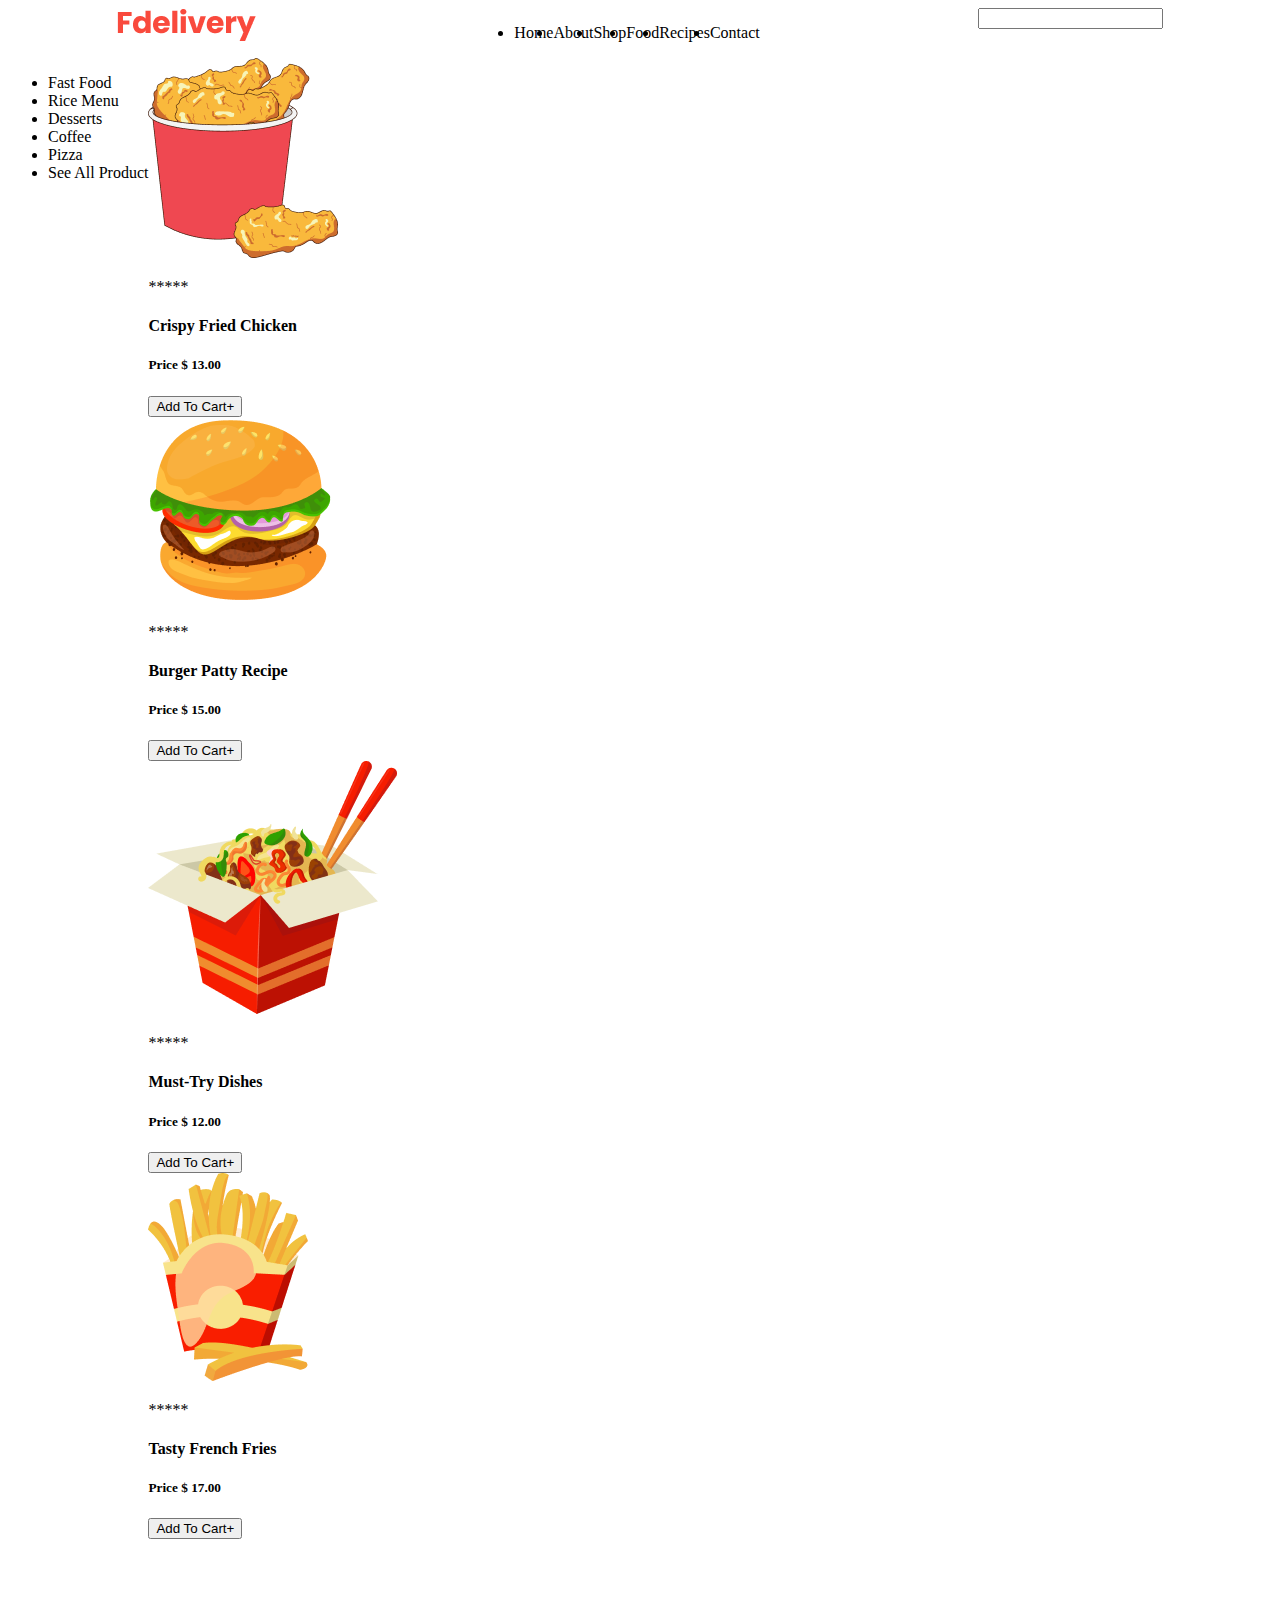
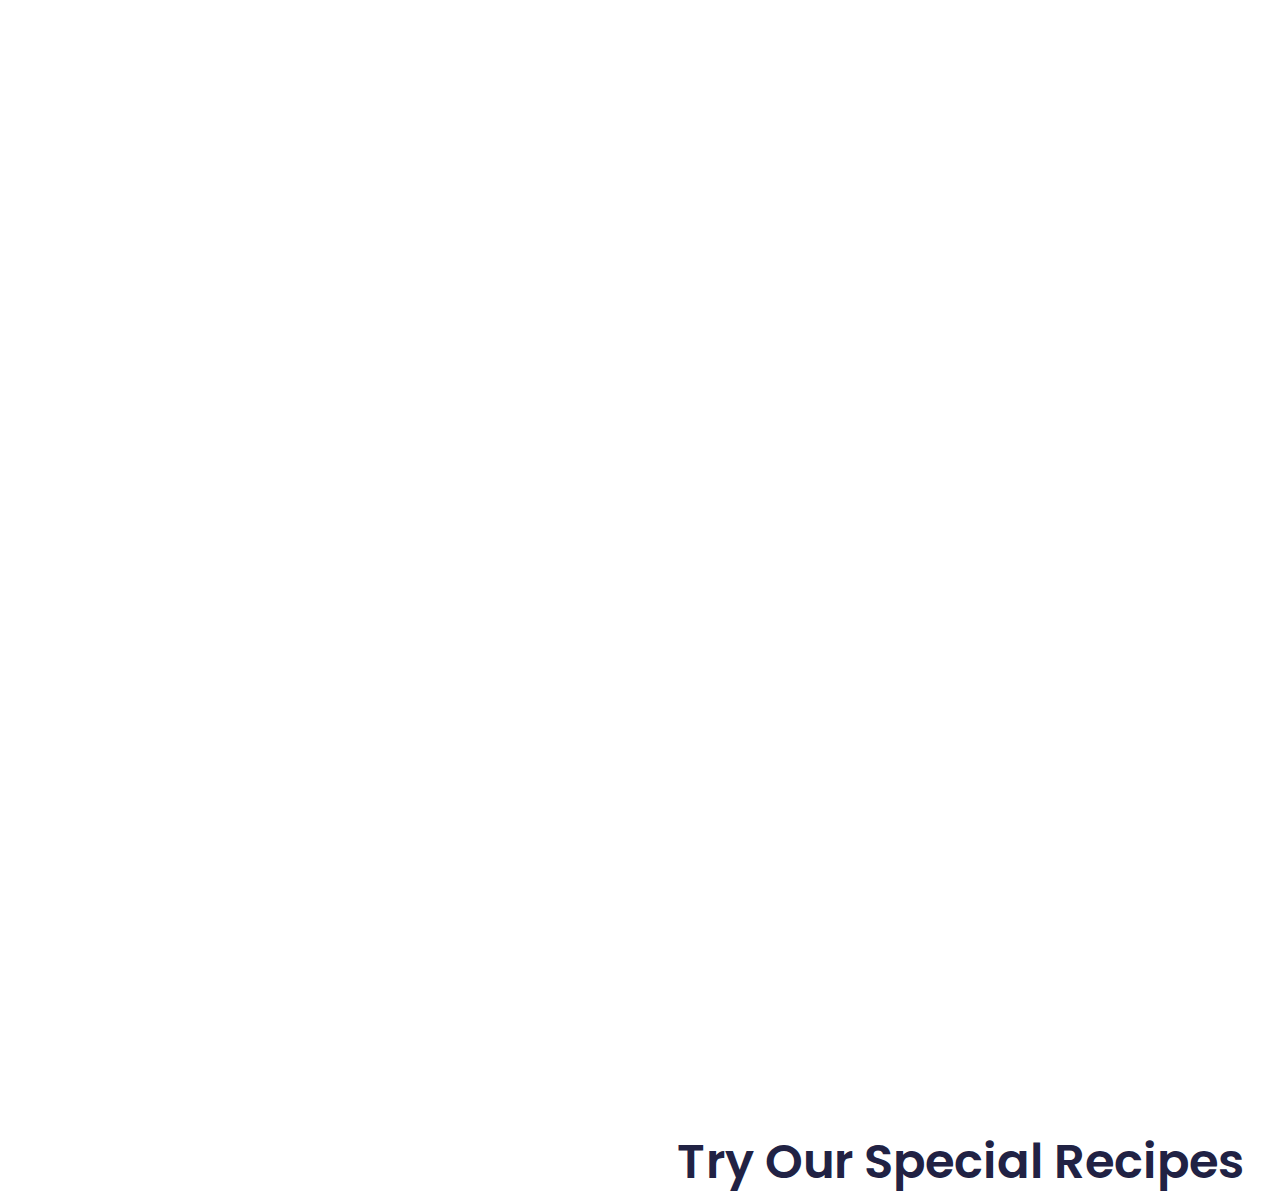
<file: Compete with Alumni/index.html>
<!DOCTYPE html>
<html lang="en">

<head>
    <meta charset="UTF-8">
    <meta name="viewport" content="width=device-width, initial-scale=1.0">
    <link rel="stylesheet" href="styles.css">
    <title>Document</title>
</head>

<body>
    <header class="header">
        <span class="logo">
            <img src="./assets/Fdelivery.png" alt="D Fdelivery">
        </span>
        <span>
            <ul class="nav-links">
                <li>Home</li>
                <li>About</li>
                <li>Shop</li>
                <li>Food</li>
                <li>Recipes</li>
                <li>Contact</li>
            </ul>
        </span>
        <span class="quick-actions">
            <span class="search">
                <input type="text">
            </span>
        </span>
    </header>
    <div class="main-container">
        <div class="special-recipes-container">
            <div class="recipes-header"></div>
            <h3 class="recipes-heading">Try Our Special Recipes</h3>
            <ul>
                <li>Fast Food</li>
                <li>Rice Menu</li>
                <li>Desserts</li>
                <li>Coffee</li>
                <li>Pizza</li>
                <li>See All Product</li>
            </ul>
        </div>
        <div class="card-container">
            <div class="card">
                <img src="./assets/Chicken.png" alt="Chicken">
                <p>*****</p>
                <h4>Crispy Fried Chicken</h4>
                <h5>Price $ 13.00</h5>
                <button>Add To Cart+</button>
            </div>
            <div class="card">
                <img src="./assets/Burger.png" alt="Burger">
                <p>*****</p>
                <h4>Burger Patty Recipe</h4>
                <h5>Price $ 15.00</h5>
                <button>Add To Cart+</button>
            </div>
            <div class="card">
                <img src="./assets/Noodles.png" alt="Noodles">
                <p>*****</p>
                <h4>Must-Try Dishes </h4>
                <h5>Price $ 12.00</h5>
                <button>Add To Cart+</button>
            </div>
            <div class="card">
                <img src="./assets/french fries.png" alt="French fries">
                <p>*****</p>
                <h4>Tasty French Fries</h4>
                <h5>Price $ 17.00</h5>
                <button>Add To Cart+</button>
            </div>
        </div>
    </div>

</body>

</html>
</file>
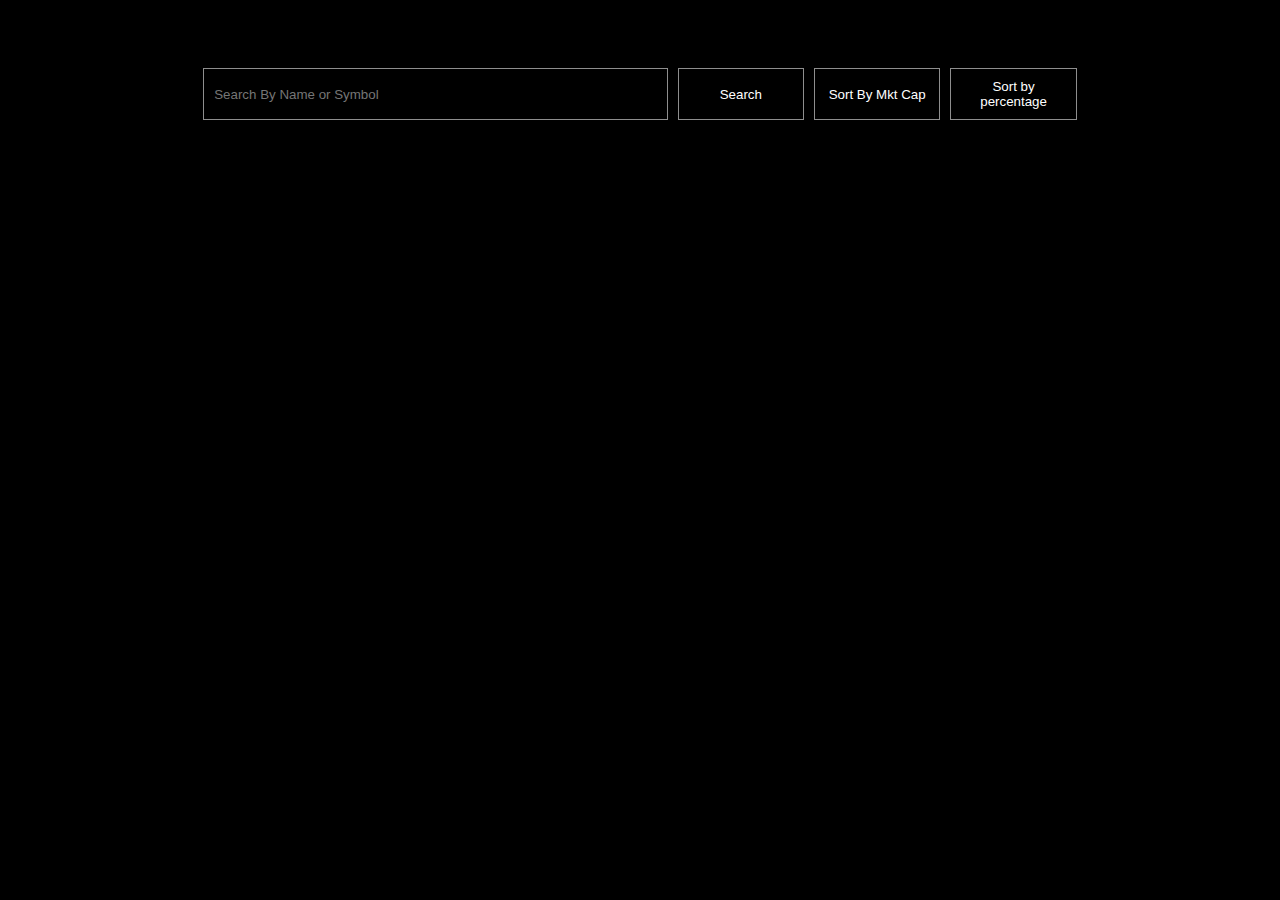
<file: F2 C2 Project/index.html>
<!DOCTYPE html>
<html lang="en">

<head>
    <meta charset="UTF-8">
    <meta http-equiv="X-UA-Compatible" content="IE=edge">
    <meta name="viewport" content="width=device-width, initial-scale=1.0">
    <title>AccioJob Frontend 2 Contest-2 June</title>
    <link rel="stylesheet" href="./project.css">
    <link rel="preconnect" href="https://fonts.googleapis.com">
    <link rel="preconnect" href="https://fonts.gstatic.com" crossorigin>
    <link href="https://fonts.googleapis.com/css2?family=Open+Sans:wght@300&family=Poppins:wght@300&display=swap" rel="stylesheet">
</head>

<body>
    <div id="container">
        <div id="searchBar">
            <input type="text" placeholder="Search By Name or Symbol" id="search">
            <button onclick="search()">Search</button>
            <button onclick="sortByMktCap()">Sort By Mkt Cap</button>
            <button onclick="sortByPercentage()">Sort by percentage</button>
        </div>
        <div id="table">
            <table id="list">
                <th></th>
            </table>
        </div>
    </div>

    <script src="./project.js"></script>
</body>

</html>
</file>
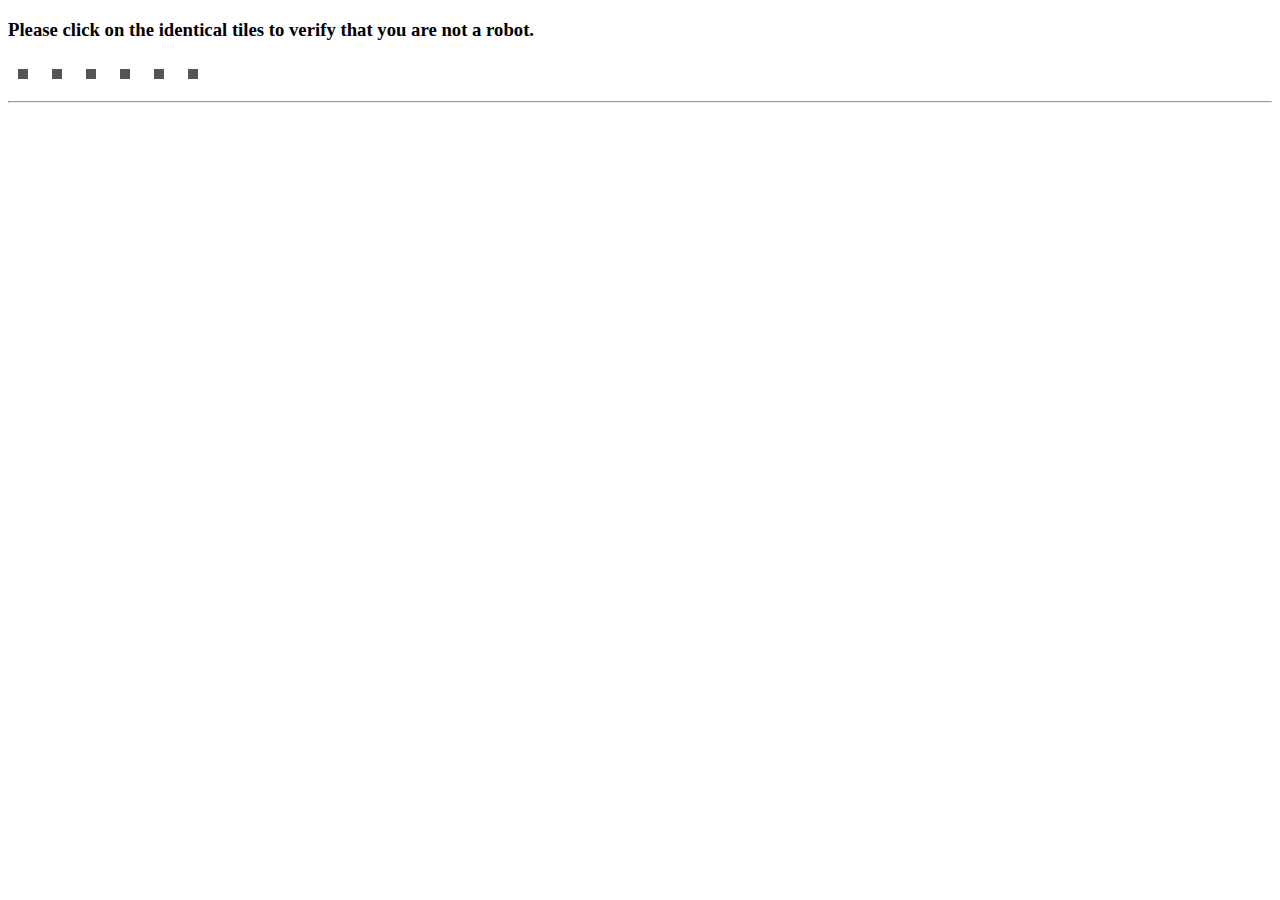
<file: i-m-not-a-robot-Harshadsonar/main.html>
<!DOCTYPE html>
<html lang="en">

<head>
    <meta charset="UTF-8" />
    <meta http-equiv="X-UA-Compatible" content="IE=edge" />
    <meta name="viewport" content="width=device-width, initial-scale=1.0" />
    <title>I'm not a robot</title>
    <link rel="stylesheet" href="styles.css" />
</head>

<body>
    <main>
        <!-- solution start -->
        <h3 id="h">Please click on the identical tiles to verify that you are not a robot.</h3>
        <div class="image">
            <img class="img1">
            <img class="img2">
            <img class="img3">
            <img class="img4">
            <img class="img5">
            <img class="none">
        </div>
        <hr>
        <div class="btn">
            <button id="reset">Reset</button>
            <button id="verify">Verify</button>
        </div>
        <p class="para"></p>
        <!-- solution end -->
    </main>
    <script src="./script.js"></script>
</body>

</html>
</file>
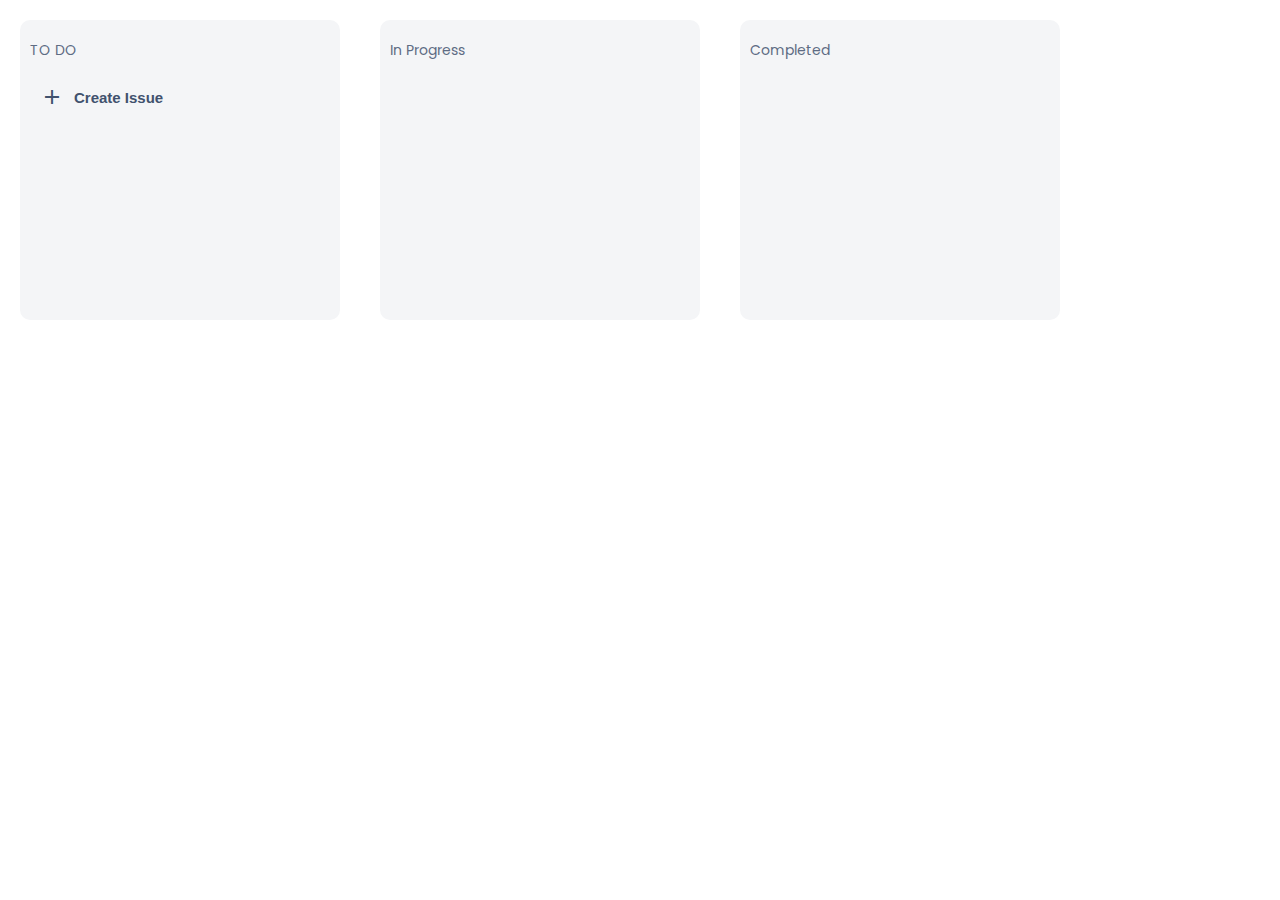
<file: Jira Clone/project1.html>
<!DOCTYPE html>
<html lang="en">

<head>
    <meta charset="UTF-8">
    <meta name="viewport" content="width=device-width, initial-scale=1.0">
    <title>Document</title>
    <link href="https://fonts.googleapis.com/icon?family=Material+Icons" rel="stylesheet">
    <link rel="preconnect" href="https://fonts.googleapis.com">
    <link rel="preconnect" href="https://fonts.gstatic.com" crossorigin>
    <link href="https://fonts.googleapis.com/css2?family=Open+Sans:wght@300&family=Poppins:wght@300&display=swap" rel="stylesheet">
    <style>
        body {
            font-family: 'Open Sans', sans-serif;
            font-family: 'Poppins', sans-serif;
        }
    </style>
    <link rel="stylesheet" href="./project1.css">
</head>

<body>
    <section class="container">
        <div class="box" id="TODO">
            <div class="title-container">
                <p class="title">TO DO</p>
                <span class="material-icons">more_horiz</span>
            </div>
            <button id="create-issue">
                <span class="material-icons">add</span>
                <span>Create Issue</span>
            </button>
            <!-- <div class="card">
                <p class="task-name">Task Name</p>
                <p class="description">Some random description</p>
                <div class="status-container">
                    <p data-short-name="SA" data-bg-color="yellow" class="assignee">Aravind</p>
                    <p class="status">In Progress</p>
                </div> -->

            <!-- </div> -->
        </div>
        <div class="box" id="IN_PROGRESS">
            <div class="title-container">
                <p class="title">In Progress</p>
                <span class="material-icons">more_horiz</span>
            </div>
        </div>
        <div class="box" id="COMPLETED">
            <div class="title-container">
                <p class="title">Completed</p>
                <span class="material-icons">more_horiz</span>
            </div>
        </div>
    </section>
    <!-- <div class="modal" id="modal">
        <div class="modal-body">
            <form>
                <span class="material-icons close" onclick="closeModal()">close</span>
                <p style="color: #182a4d; font-size: 20px;">Add Task</p>
                <input type="text" name="name" placeholder="Task Name">
                <textarea type="text" rows="3" style="resize: none;" name="description" placeholder="description"></textarea>
                <input type="text" placeholder="Asignee">
                <input type="text">
                <select name="status">
                    <option value="TODO">TODO</option>
                    <option value="IN_PROGRESS">In Progress</option>
                    <option value="COMPLETED">Completed</option>
                </select>
                <button type="submit">Create</button>
            </form>
        </div>
    </div> -->
    <script>
        console.clear();
    </script>
    <script src="./project1.js"></script>
</body>

</html>
</file>
<file: Compete with Alumni/styles.css>
@import url(https://fonts.googleapis.com/css?family=Poppins:100,100italic,200,200italic,300,300italic,regular,italic,500,500italic,600,600italic,700,700italic,800,800italic,900,900italic);
.header {
    display: flex;
    justify-content: space-around;
}

.nav-links {
    display: flex;
}

.main-container {
    display: flex;
}

.main-container-left {
    display: flex;
    flex-direction: column;
    justify-content: center;
    gap: 30px;
}

.recipe-list {
    display: flex;
    list-style-type: none;
}

.recipes-heading {
    position: absolute;
    width: 570px;
    height: 72px;
    left: 675px;
    top: 2678px;
    font-family: 'Poppins';
    font-style: normal;
    font-weight: 600;
    font-size: 48px;
    line-height: 72px;
    /* identical to box height */
    /* Food Delivery/ PG */
    color: #212244;
    text-align: center;
}
</file>
<file: F2 C2 Project/project.css>
* {
    background-color: black;
    color: #ffffff;
}

#container {
    display: flex;
    justify-content: center;
    flex-direction: column;
}

#searchBar {
    margin-top: 60px;
    margin-bottom: 5px;
    display: flex;
    justify-content: center;
    gap: 10px;
}

#searchBar input,
button {
    border: 1px solid #8e8e8e;
    padding: 10px;
}

#searchBar input {
    width: 35%;
}

#searchBar button {
    width: 10%;
    cursor: pointer;
}

#table {
    display: flex;
    justify-content: center;
}

td {
    border-bottom: 1px solid #8e8e8e;
    margin-bottom: 20px !important;
    padding: 20px 0px !important;
    width: 150px !important;
    vertical-align: middle !important;
}

tr :nth-child(6) {
    width: 200px !important;
    text-align: end !important;
}

tr :nth-child(2) {
    text-transform: uppercase !important;
}

img {
    height: 20px;
    width: 20px !important;
}

.green {
    color: rgb(84, 215, 84) !important;
}

.red {
    color: red !important;
}
</file>
<file: i-m-not-a-robot-Harshadsonar/styles.css>
.img1 {
    content: url("https://picsum.photos/id/237/200/300");
    z-index: 1;
}

.img2 {
    content: url("https://picsum.photos/seed/picsum/200/300");
    z-index: 2;
}

.img3 {
    content: url("https://picsum.photos/200/300?grayscale");
    z-index: 3;
}

.img4 {
    content: url("https://picsum.photos/200/300/");
    z-index: 4;
}

.img5 {
    content: url("https://picsum.photos/200/300.jpg");
    z-index: 5;
}

img {
    margin: 10px;
    border: 5px solid #555;
    width: 10%;
    /* display: flex;
    flex-direction: row; */
}

.flex {
    display: flex;
    justify-content: center;
}

.selected {
    border: 5px solid rgb(0, 195, 255);
}

p {
    text-align: center;
}

button {
    margin: 20px;
}
</file>
<file: Jira Clone/project1.css>
* {
    margin: 0;
}

.container {
    min-height: 300px;
    display: flex;
    padding: 20px;
    gap: 40px;
}

.box {
    width: 300px;
    background-color: #f4f5f7;
    border-radius: 10px;
    padding: 20px 10px;
    display: flex;
    flex-flow: column wrap;
    gap: 20px;
}

.title-container {
    display: flex;
    flex-direction: row;
    justify-content: space-between;
    gap: 20px;
}

.title+.material-icons {
    display: none;
}

.title-container>.title:hover+.material-icons {
    display: block;
}

.title:hover {
    background-color: #5d677861;
    border-radius: 5px;
    cursor: pointer;
}

.box .title {
    font-size: 14px;
    color: #5e6c84;
    flex-grow: 1px;
    transition: 0.2s;
}

#create-issue {
    /* display: block;
    width: 100%; */
    display: flex;
    align-items: center;
    background-color: transparent;
    border: none;
    color: #41526E;
    font-size: 15px;
    gap: 10px;
    transition-duration: 0.4s;
    padding: 4px 10px;
    border-radius: 5px;
    cursor: pointer;
    font-weight: 600;
}

#create-issue:hover {
    background-color: #47516172;
}

.item {
    border: 2px solid #0052cc;
    border-radius: 5px;
    display: flex;
    flex-flow: column wrap;
    gap: 10px;
}

.item>textarea,
.textarea:focus {
    border: none;
    outline: none;
    background-color: transparent;
}

.item:focus {
    outline: none;
}

.item>select {
    border: none;
    padding: 10px;
    background-color: transparent;
    align-self: flex-start;
    cursor: pointer;
}

.modal {
    position: fixed;
    top: 0;
    left: 0;
    right: 0;
    bottom: 0;
    background-color: rgba(0, 82, 204, 0.137);
    display: flex;
    justify-content: center;
    font-weight: bold;
}

.modal form {
    display: flex;
    flex-flow: column wrap;
    margin: 100px;
    gap: 20px;
    background-color: white;
    padding: 50px;
    border-radius: 3px;
    width: 30vw;
    position: relative;
}

.modal input,
.modal textarea,
.modal button,
.modal select {
    padding: 10px;
    border-radius: 5px;
    border: none;
    background-color: #f4f5f7;
}

.modal button {
    background-color: #0052cc;
    color: white;
    border: none;
    cursor: pointer;
}

.close {
    position: absolute;
    top: 20px;
    right: 20px;
    cursor: pointer;
}

.card {
    background-color: white;
    padding: 5px;
    border-radius: 3px;
    box-shadow: 1px 1px 1px 1px rgba(122, 93, 93, 0.323);
    display: flex;
    flex-direction: column;
    gap: 10px;
}

.card .task-name {
    font-weight: 500;
    font-size: 17px;
}

.card .description {
    font-size: 12px;
}

.card .status {
    font-size: 10px;
}

.card .status-container {
    display: flex;
    align-items: center;
    justify-content: space-between;
}

.assignee::before {
    display: inline-block;
    content: attr(data-short-name);
    padding: 3px;
    width: 20px;
    height: 20px;
    border-radius: 50%;
    background-color: yellow;
}
</file>
